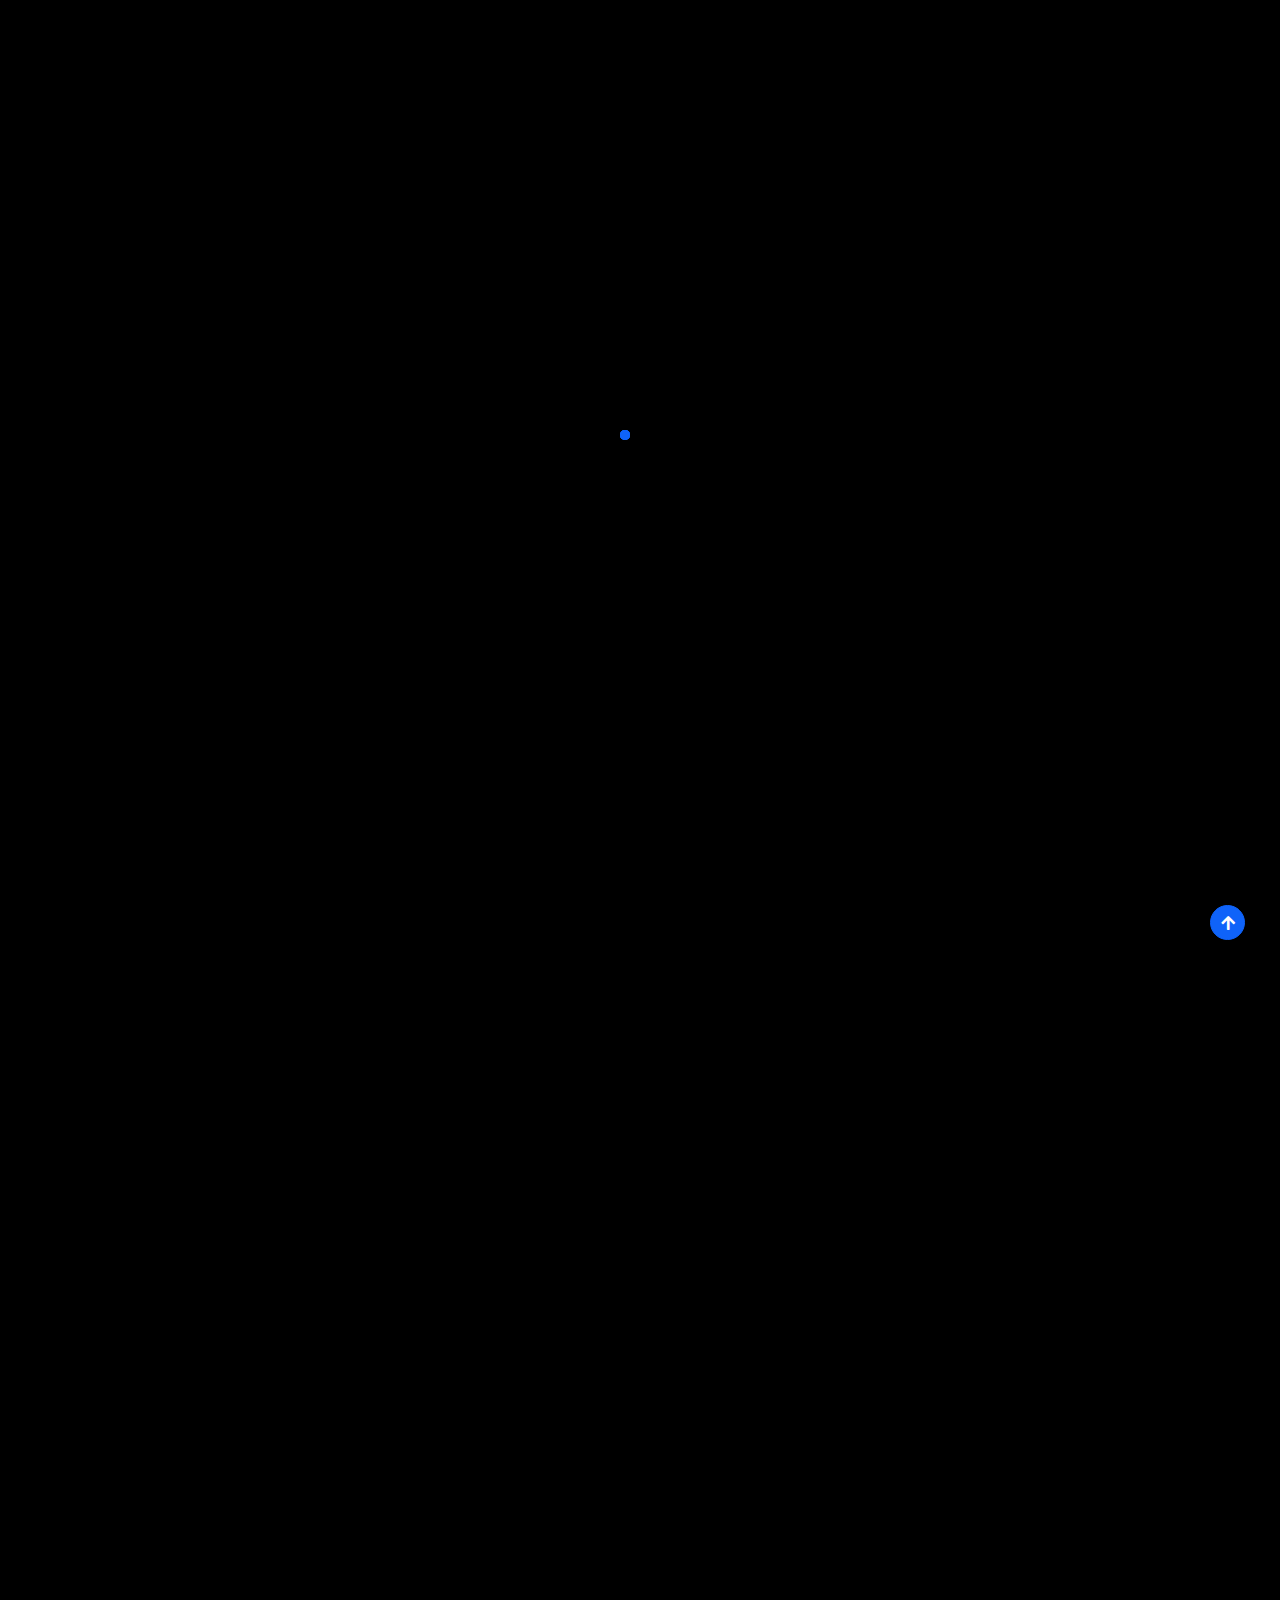
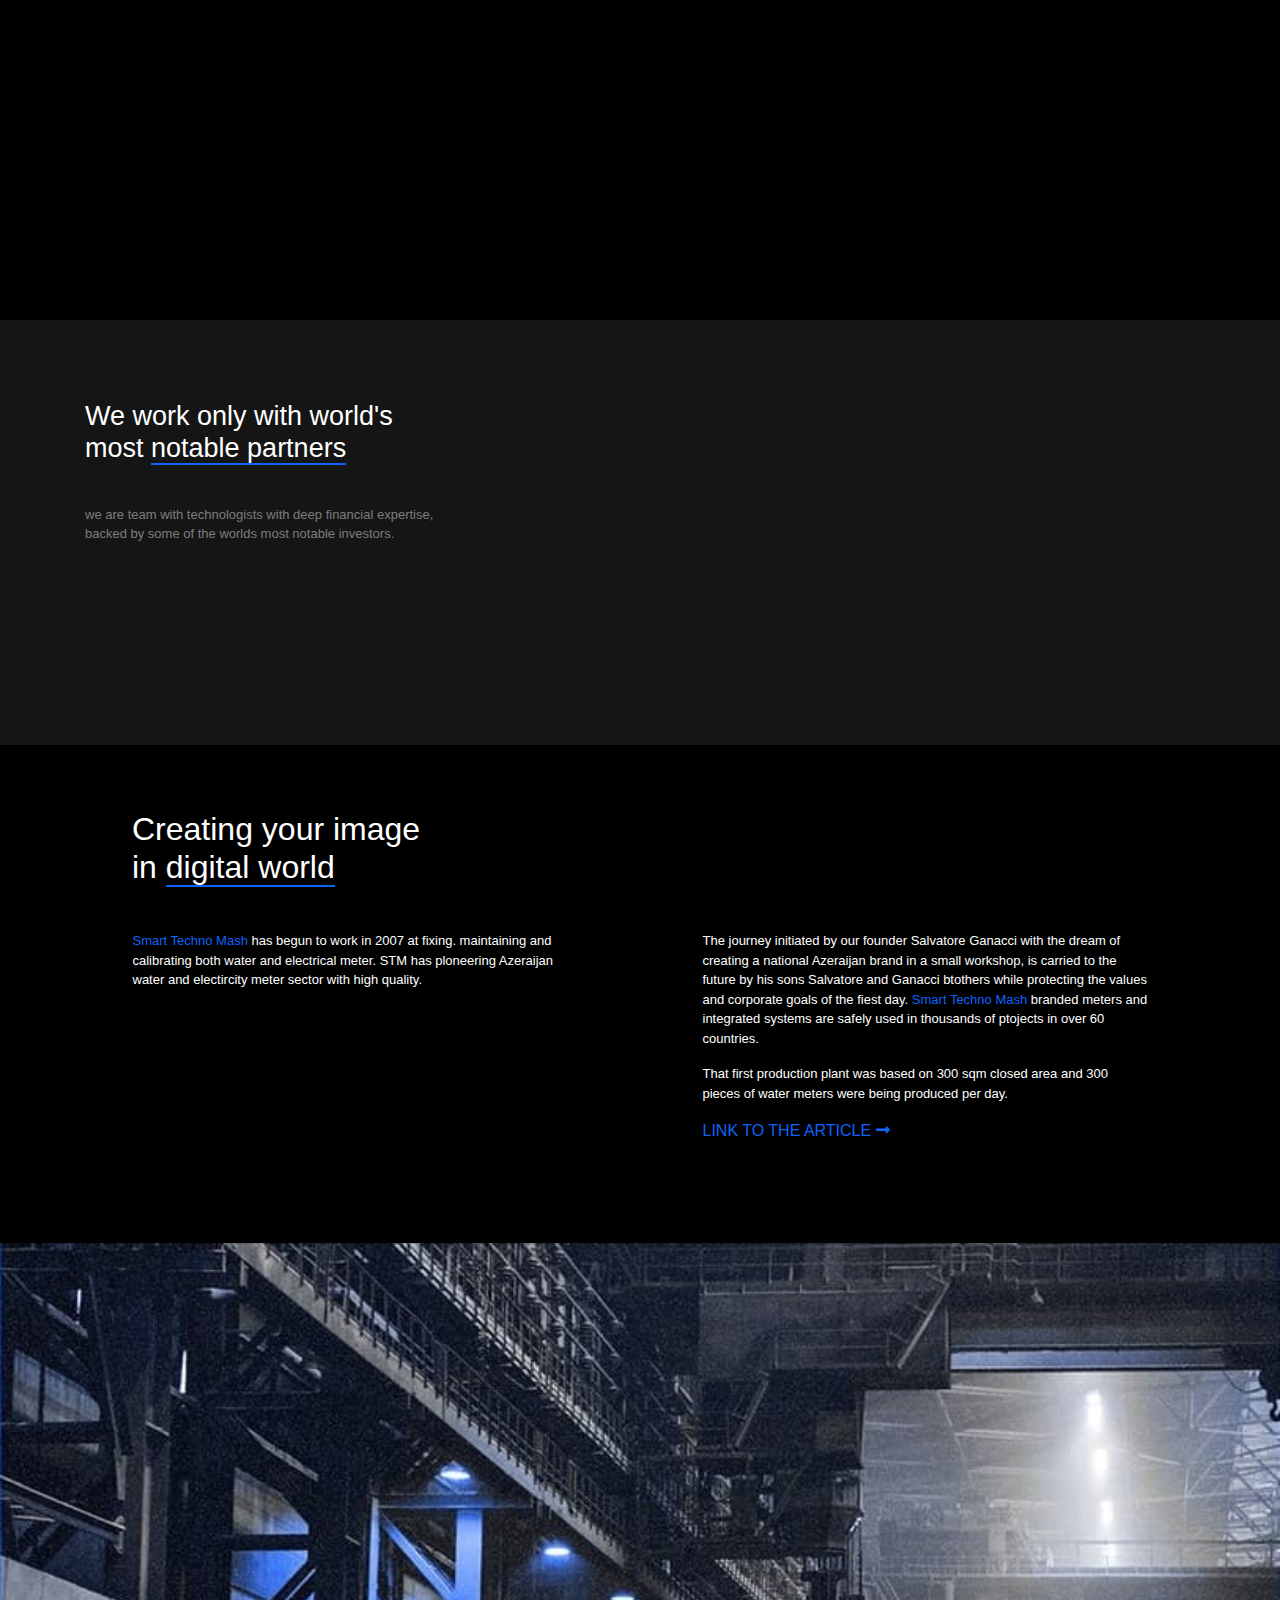
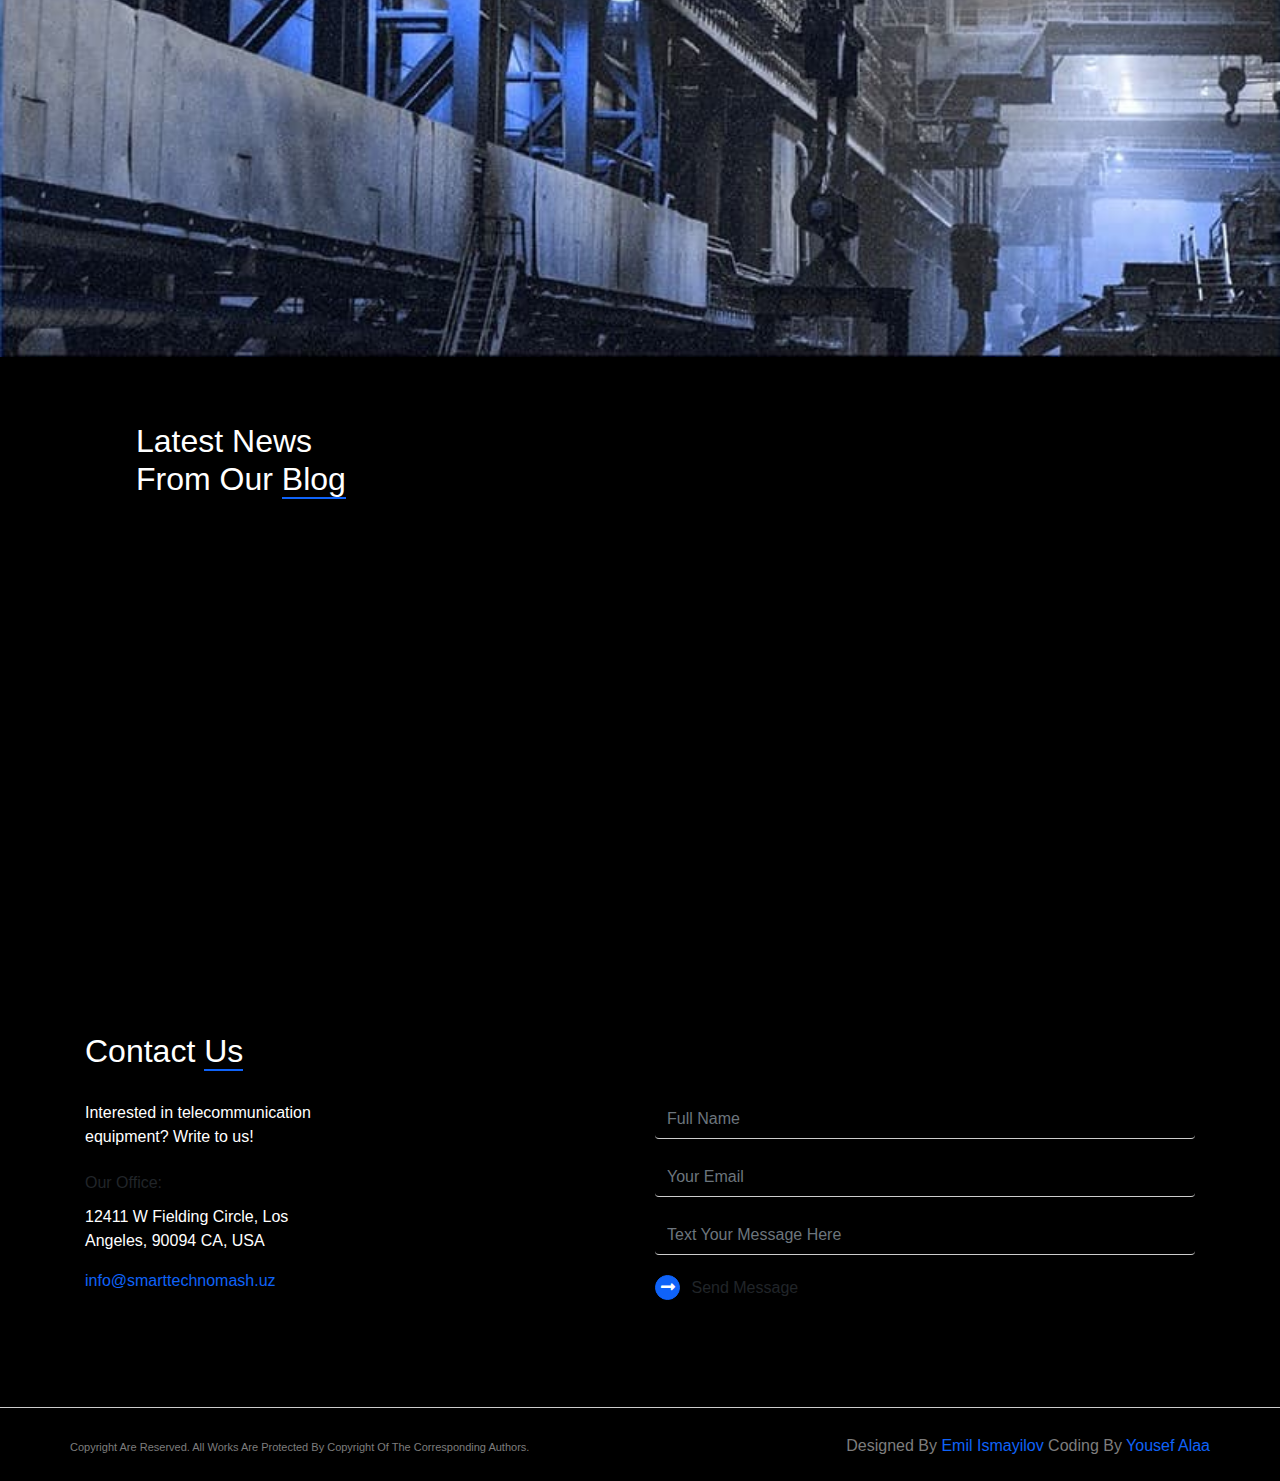
<file: index.html>
<!DOCTYPE html>
<html lang="en">
    <head>
        <meta charset="UTF-8">
        <meta http-equiv="X-UA-Compatible" content="IE=edge">
        <meta name="viewport" content="width=device-width, initial-scale=1, shrink-to-fit=no">
        <meta name="author"             content="Yousef Alaa"/>
        <meta name="description"        content="STM Company Website"/>
        <meta name="application-name"   content="STM"/>
        <meta name="revised"            content="Saturday, Oct 9th, 2020, 11:00 pm"/>
        <!--Social Media Meta Tag (Start)-->
        <meta name="og:title"           content="STM" />
        <meta name="og:description"     content="STM Company Website"/>
        <meta name="og:url"             content="https://yousef-project3.netlify.app" />
        <meta name="og:image"           content="img/logo.png" />
        <!--Social Media Meta Tag (End)-->
        <title>STM - Home</title>

        <!-- Page Icon -->
        <link rel="icon"        href="img/logo.png"/>
        <link rel="shortcut" href="img/logo.png">
        <link rel="apple-touch-icon" href="img/logo.png">

        <!-- Style Sheets -->
        <link rel="stylesheet"  href="css/all.min.css"/>
        <link rel="stylesheet"  href="css/animate.css"/>
        <link rel="stylesheet"  href="css/bootstrap.min.css"/>
        <link rel="stylesheet"  href="css/main.css"/>
        <link rel="stylesheet"  href="css/index.css"/>

        <!-- HTML5 shim and Respond.js for IE8 support of HTML5 elements and media queries -->
		<!-- WARNING: Respond.js doesn't work if you view the page via file:// -->

		<!--[if lt IE 9]>
		<script src="https://oss.maxcdn.com/html5shiv/3.7.3/html5shiv.min.js"></script>
		<script src="https://oss.maxcdn.com/respond/1.4.2/respond.min.js"></script>
		<![endif]-->
    </head>
    <body>
        <!--[if lte IE 9]>
            <p class="browserupgrade">You are using an <strong>outdated</strong> browser. Please <a href="https://www.microsoft.com/en-us/edge">upgrade your browser</a> to improve your experience and security.</p>
        <![endif]-->

        <!-- Preloader -->
        <div class="preloader">
            <div class="sk-chase">
                <div class="sk-chase-dot"></div>
                <div class="sk-chase-dot"></div>
                <div class="sk-chase-dot"></div>
                <div class="sk-chase-dot"></div>
                <div class="sk-chase-dot"></div>
                <div class="sk-chase-dot"></div>
            </div>
        </div>

        <!-- Start Navigation -->
        <nav id="nav" class="navbar navbar-expand-md headroom"></nav>

        <!-- Start Header -->
        <header class="container">
            <div class="row">
                <div class="wow animate__backInLeft col-md-7 col-10 offset-1 offset-sm-0" data-wow-duration='1s' data-wow-delay='3s' data-wow-offset="300">
                    <h1 class="fit-heading">
                        Ready To Use Solutions For <span class="blue-sp">Data Collection</span>
                        In Meter Industry
                    </h1>
                    <p>
                        Smart Techno Mash Is Azerbaijan Engineering Company<br>
                        Which Is Manufacturor Of Water, Electric And gas Equipments.
                    </p>

                    <a class="btn" href="#">Our Products</a>
                    <a href="#"><i class="fas fa-download"></i> PDF Presentation</a>
                </div>
                <div class="wow animate__backInRight col-md-5 col-10 offset-1 offset-sm-0" data-wow-duration='1s' data-wow-delay='3s' data-wow-offset="300">
                    <img src="img/home-img1.png" class="img-fluid" alt="Home Image"/>
                </div>
            </div>
        </header>

        <!-- Start Business Development -->
        <div class="business container">
            <h2 class="fit-heading-2">
                Proceed Your <span class="h-span">Business</span><br>
                Development With us
            </h2>
            <div class="row">
                <div class="wow animate__fadeInLeft col-md-4 col-sm-6 col-8 offset-2 offset-sm-0" data-wow-duration='1s' data-wow-delay='0s' data-wow-offset="300">
                    <img src="img/icon-1.jpg" alt="icon">
                    <h3>Flexible Payment</h3>
                    <p>Flexible payment options increase your<br>customers purchasing power.</p>
                </div>
                <div class="wow animate__fadeInLeft col-md-4 col-sm-6 col-8 offset-2 offset-sm-0" data-wow-duration='1s' data-wow-delay='0s' data-wow-offset="300">
                    <img src="img/icon-2.jpg" alt="icon">
                    <h3>Smart Technology</h3>
                    <p>
                        Construction business owners are<br>
                        facing an unprecedented time in the<br>
                        construction industry.
                    </p>
                </div>
                <div class="wow animate__fadeInLeft col-md-4 col-sm-6 col-8 offset-2 offset-sm-0" data-wow-duration='1s' data-wow-delay='0s' data-wow-offset="300">
                    <img src="img/icon-3.jpg" alt="icon">
                    <h3>Experienced Staff</h3>
                    <p>
                        Flexible payment options, indivdual<br>
                        approuch tExperienced professionalas<br>
                        know what to do.
                    </p>
                </div>
                <div class="wow animate__fadeInRight col-md-4 col-sm-6 col-8 offset-2 offset-sm-0" data-wow-duration='1s' data-wow-delay='0s' data-wow-offset="300">
                    <img src="img/icon-4.jpg" alt="icon">
                    <h3>Always Innovative</h3>
                    <p>
                        Use your creativity to think to better<br>
                        ways to do company processes. What<br>
                        things can you streamline,
                    </p>
                </div>
                <div class="wow animate__fadeInRight col-md-4 col-sm-6 col-8 offset-2 offset-sm-0" data-wow-duration='1s' data-wow-delay='0s' data-wow-offset="300">
                    <img src="img/icon-5.jpg" alt="icon">
                    <h3>Well-Known Products</h3>
                    <p>
                        In the global competitive market, most<br>
                        companies keep inventing new products<br>
                        that enable them to remain relevant.
                    </p>
                </div>
            </div>
        </div>

        <!-- Production Area -->
        <div class="production container">
            <section class="wow animate__jello" data-wow-duration='1s' data-wow-delay='0s' data-wow-offset="300">
                <h2>Production <span class="h-span">Area</span></h2>
                <p>
                    the company activities can be divided into 3 main product<br>
                    areas: gas, water and electric meters
                </p>
                <p>- Water Meters</p>
                <p>- Gas Meters</p>
                <p>- Electric Meters</p>
                <a href="#" class="blue-sp">View All Products <i class="fas fa-long-arrow-alt-right"></i></a>
            </section>

            <div class="row justify-content-around">
                <div class="product wow animate__flipInY col-md-3 col-10" data-wow-duration='1s' data-wow-delay='0s' data-wow-offset="300">
                    <h5>Gas Meters</h5>
                    <a href="#"><i class="fas fa-angle-right"></i></a>
                </div>
                <div class="product wow animate__flipInY col-md-3 col-10" data-wow-duration='1s' data-wow-delay='0s' data-wow-offset="300">
                    <h5>Electric Meters</h5>
                    <a href="#"><i class="fas fa-angle-right"></i></a>
                </div>
                <div class="product wow animate__flipInY col-md-3 col-10" data-wow-duration='1s' data-wow-delay='0s' data-wow-offset="300">
                    <h5>Water Meters</h5>
                    <a href="#"><i class="fas fa-angle-right"></i></a>
                </div>
            </div>
        </div>

        <!-- Start We Work -->
        <div class="we-work">
            <div class="container">
                <h2 class="fit-heading-2">We work only with world's<br>most <span class="h-span">notable partners</span></h2>
                <p>
                    we are team with technologists with deep financial expertise,<br>
                    backed by some of the worlds most notable investors.
                </p>
                <div class="row justify-content-sm-around justify-content-center text-center">
                    <div class="wow animate__bounceInUp col-md-2 col-sm-4 col-8" data-wow-duration='1s' data-wow-delay='0s' data-wow-offset="200">
                        <h4>HONEYWELL</h4>
                        <span>(USA)</span>
                    </div>
                    <div class="wow animate__bounceInDown col-md-2 col-sm-4 col-8" data-wow-duration='1s' data-wow-delay='0s' data-wow-offset="200">
                        <h4>KAS</h4>
                        <span>(ITALY)</span>
                    </div>
                    <div class="wow animate__bounceInUp col-md-2 col-sm-4 col-8" data-wow-duration='1s' data-wow-delay='0s' data-wow-offset="200">
                        <h4>LUMEC</h4>
                        <span>(GERMANY)</span>
                    </div>
                    <div class="wow animate__bounceInDown col-md-2 col-sm-4 col-8" data-wow-duration='1s' data-wow-delay='0s' data-wow-offset="200">
                        <h4>ELSIS</h4>
                        <span>(POLAND)</span>
                    </div>
                    <div class="wow animate__bounceInUp col-md-2 col-sm-4 col-8" data-wow-duration='1s' data-wow-delay='0s' data-wow-offset="200">
                        <h4>ELIS PALZEN</h4>
                        <span>(CZECH REPUBLIC)</span>
                    </div>
                </div>
            </div>
        </div>

        <!-- Start Digital World -->
        <div class="digital container">
            <h2>Creating your image<br>in <span class="h-span">digital world</span></h2>
            <div class="row justify-content-around">
                <div class="col-md-5 col-10">
                    <p>
                        <span class="blue-sp">Smart Techno Mash</span> has begun to work in 2007 at fixing. maintaining and calibrating both water and electrical meter. STM has ploneering Azeraijan water and electircity meter sector with high quality.
                    </p>
                </div>
                <div class="col-md-5 col-10">
                    <p>
                        The journey initiated by our founder Salvatore Ganacci with the dream of creating a national Azeraijan brand in a small workshop, is carried to the future by his sons Salvatore and Ganacci btothers while protecting the values and corporate goals of the fiest day. <span class="blue-sp">Smart Techno Mash</span> branded meters and integrated systems are safely used in thousands of ptojects in over 60 countries.
                    </p>
                    <p>
                        That first production plant was based on 300 sqm closed area and 300 pieces of water meters were being produced per day.
                    </p>
                    <a href="#" class="blue-sp">LINK TO THE ARTICLE <i class="fas fa-long-arrow-alt-right"></i></a>
                </div>
            </div>
        </div>

        <!-- Start Big Img -->
        <div class="big-img">
            <img src="img/Home(2).jpg" alt="Fluid Img">
        </div>

        <!-- Start Latest News -->
        <div class="latest-news container">
            <h2>Latest News<br>From Our <span class="h-span">Blog</span></h2>
            <div class="row justify-content-md-around justify-content-center">
                <section class="wow animate__flipInY col-md-3 col-10" data-wow-duration='1s' data-wow-delay='0s' data-wow-offset="300">
                    <span>04 March, 2020</span>
                    <p class="p">Installation of community water meters may be mandatory</p>
                    <p class="p">In September 2014, the Ministry of National Economy presented the draft law "On Amendments and Addanda to Some Legislative Acts of the Republic of Azerbaijan...</p>
                    <a href="#" class="blue-sp">Read All <i class="fas fa-angle-right"></i></a>
                </section>
                <section class="wow animate__flipInY col-md-3 col-10" data-wow-duration='1s' data-wow-delay='0s' data-wow-offset="300">
                    <span>17 January, 2020</span>
                    <p class="p">Installing heat meters is the first step towards energy efficiency at home</p>
                    <p class="p">The obligation of homeowners to have common-use heat meters is enshrinede in the Law of the Republic of Azerbaijan...</p>
                    <a href="#" class="a blue-sp">Read All <i class="fas fa-angle-right"></i></a>
                </section>
                <section class="wow animate__flipInY col-md-3 col-10" data-wow-duration='1s' data-wow-delay='0s' data-wow-offset="300">
                    <span>30 December, 2019</span>
                    <p>What is important to know about the installation of common metering devices?</p>
                    <p>In the Republic of Azerbaijan, the Law "On Natural Monopolies and Regulated Markets" is in force, which stipulates that all consumers...</p>
                    <a href="#" class="a blue-sp">Read All <i class="fas fa-angle-right"></i></a>
                </section>
            </div>
        </div>

        <!-- Start Footer -->
        <footer></footer>

        <!-- To Top Btn -->
        <a href="#nav" id="to-top" class="btn to-top"><i class="fas fa-arrow-up fa-1x"></i></a>


        <script src="js/wow.min.js"></script>
        <script src="js/main.js"></script>
        <script src="js/jquery-3.5.1.min.js"></script>
        <script src="js/popper.min.js"></script>
        <script src="js/bootstrap.min.js"></script>
        <script src="js/jquery.fittext.js"></script>
        <script src="js/jquery.smooth-scroll.min.js"></script>
        <script src="js/jquery.nicescroll.min.js"></script>
        <script src="js/plugins.js"></script>
    </body>
</html>
</file>
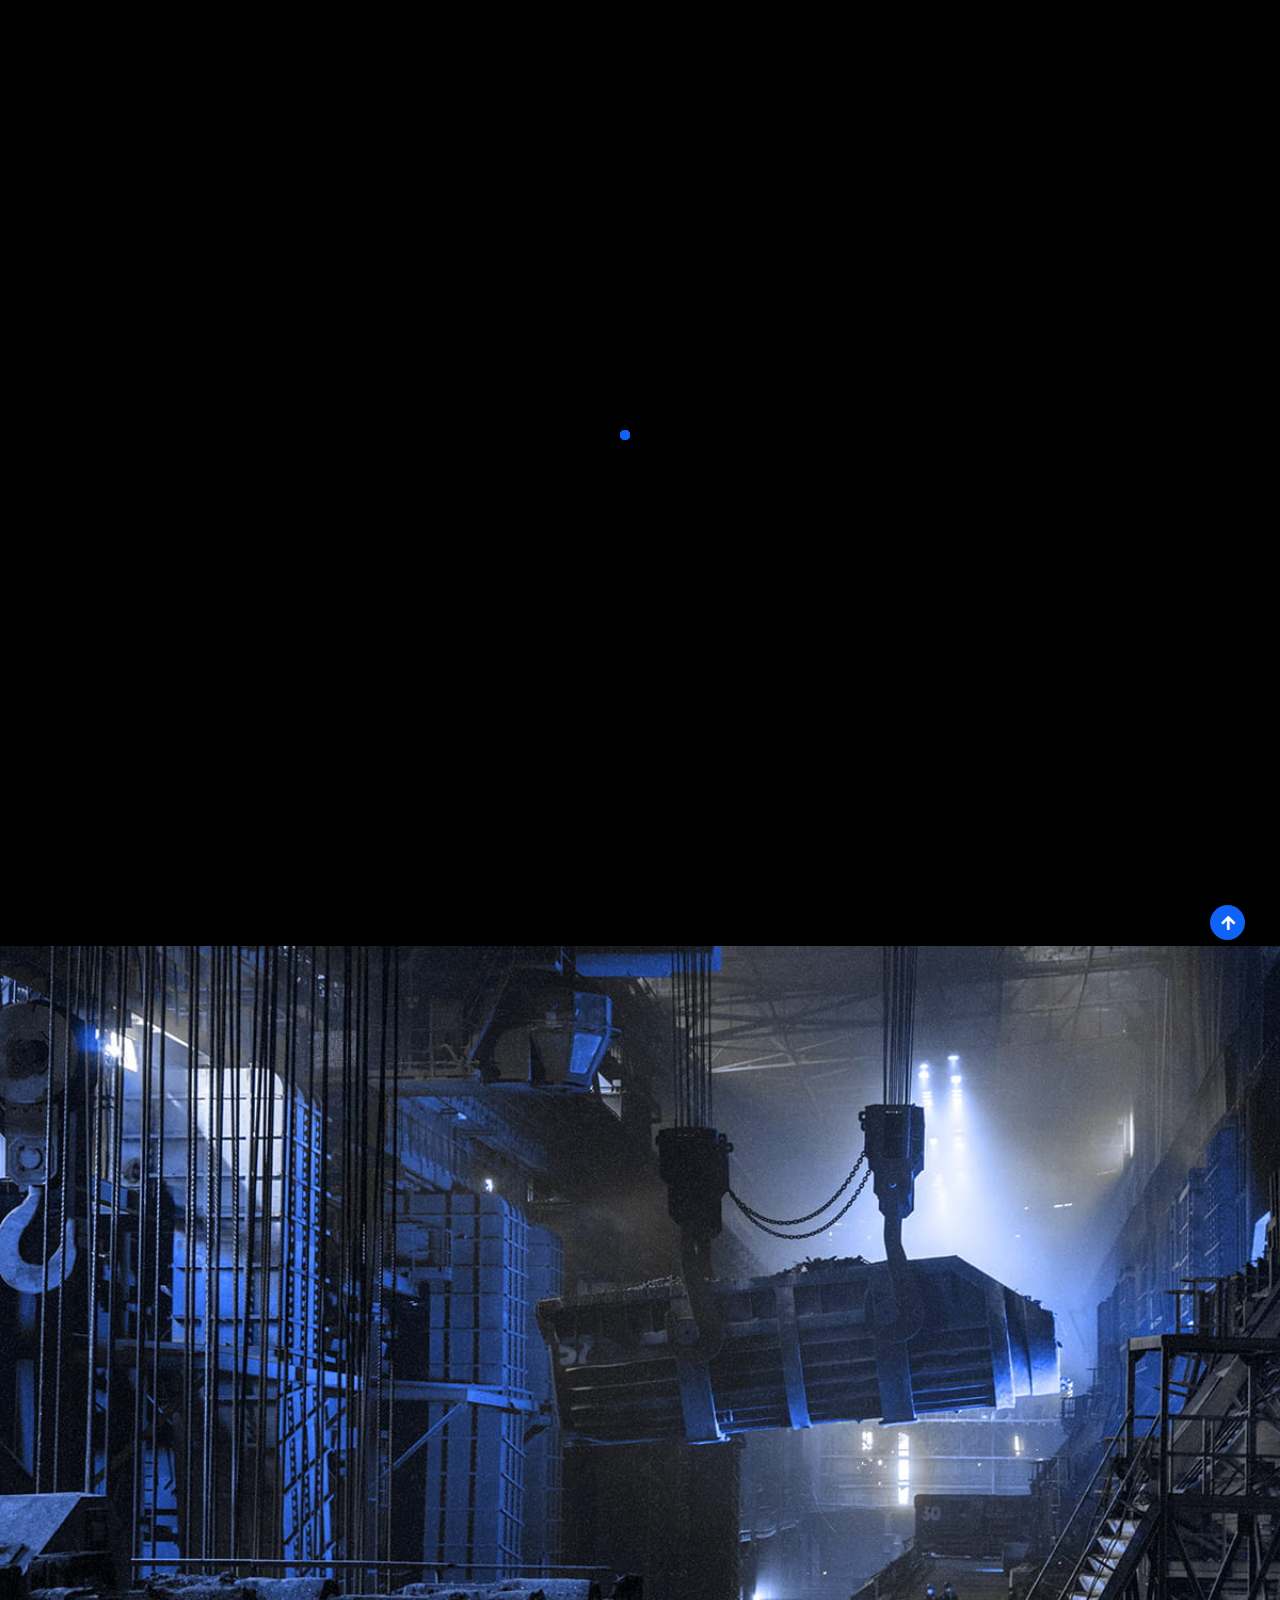
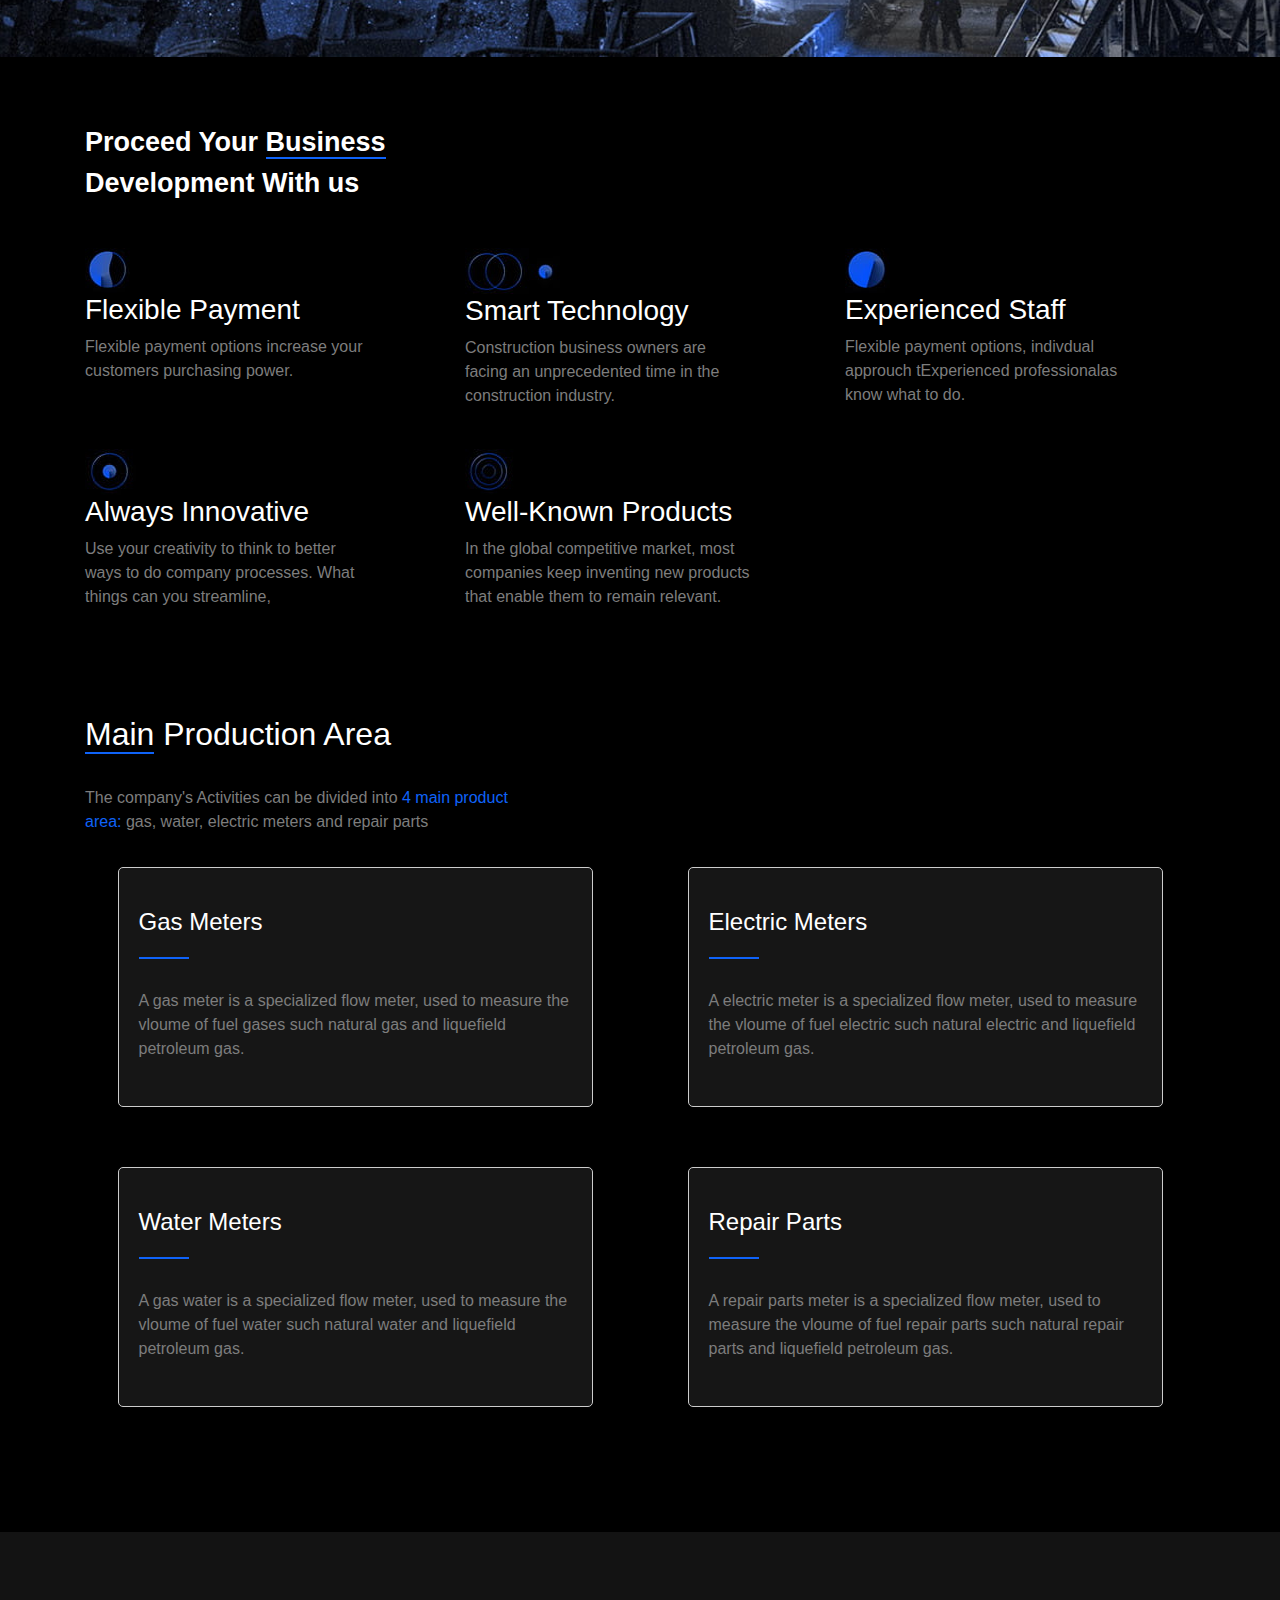
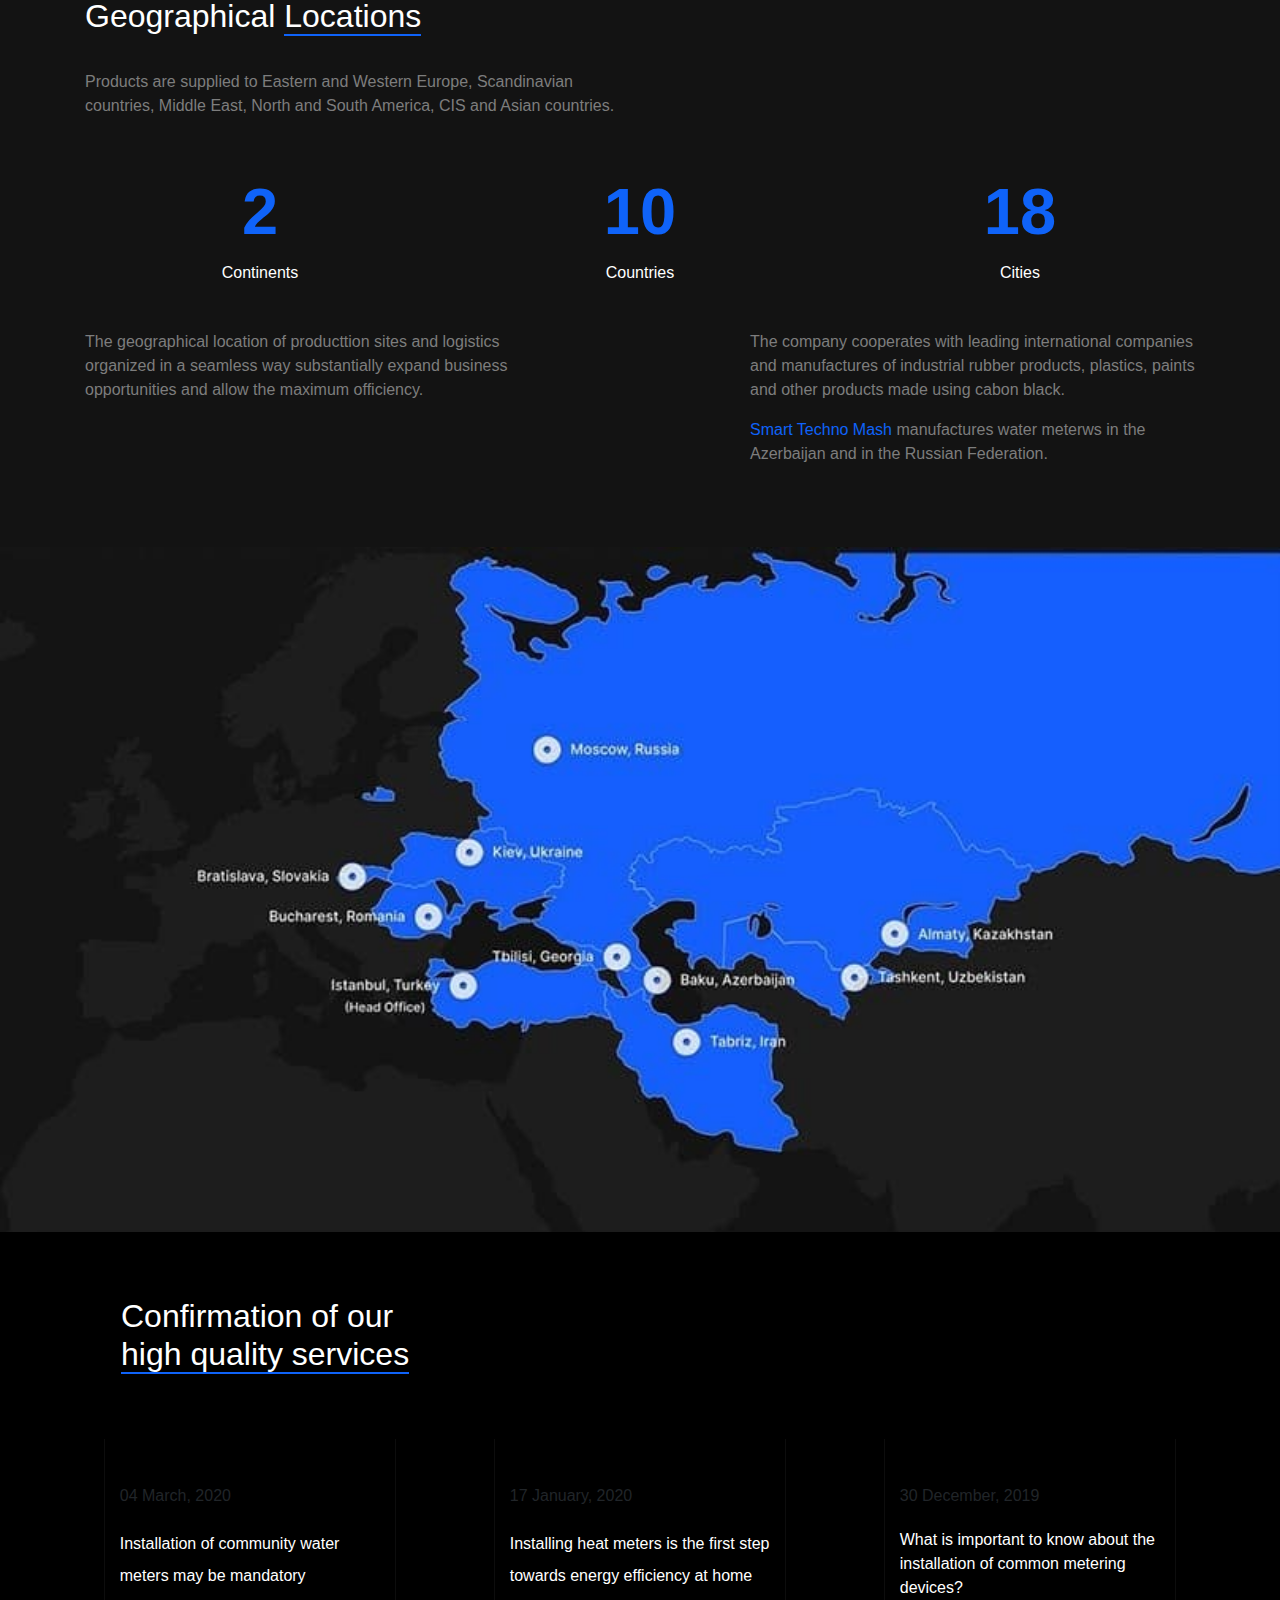
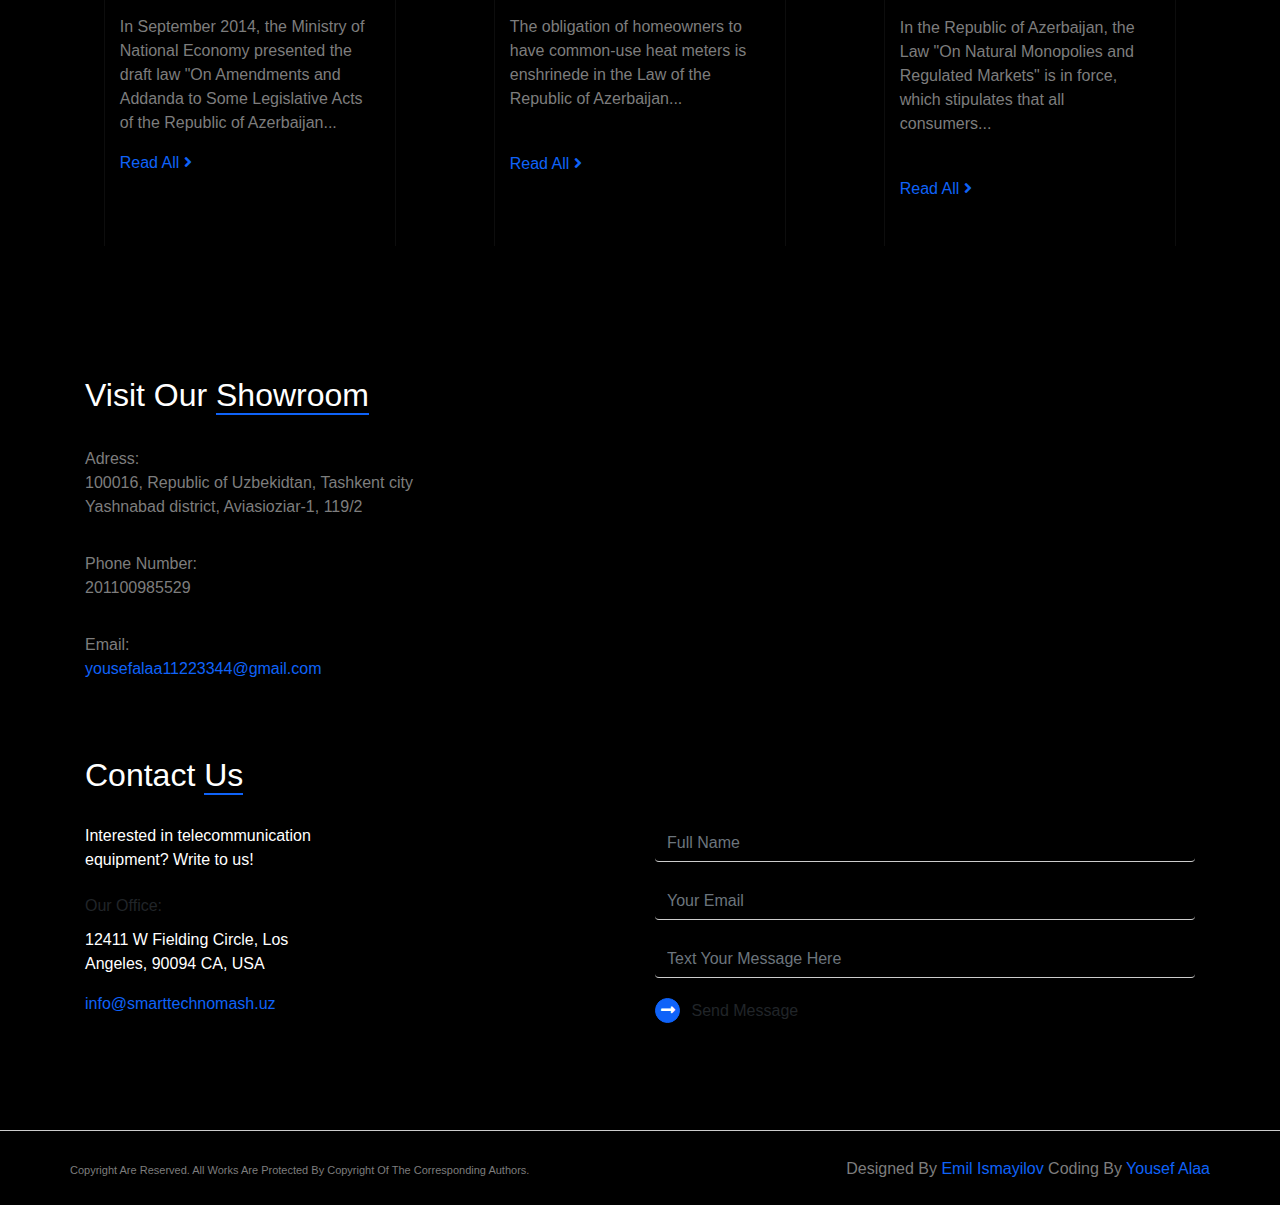
<file: about.html>
<!DOCTYPE html>
<html lang="en">
    <head>
        <meta charset="UTF-8">
        <meta http-equiv="X-UA-Compatible" content="IE=edge">
        <meta name="viewport" content="width=device-width, initial-scale=1, shrink-to-fit=no">
        <meta name="author"             content="Yousef Alaa"/>
        <meta name="description"        content="STM Company Website"/>
        <meta name="application-name"   content="STM"/>
        <meta name="revised"            content="Saturday, Oct 9th, 2020, 11:00 pm"/>
        <!--Social Media Meta Tag (Start)-->
        <meta name="og:title"           content="STM" />
        <meta name="og:description"     content="STM Company Website"/>
        <meta name="og:url"             content="https://yousef-project3.netlify.app" />
        <meta name="og:image"           content="img/logo.png" />
        <!--Social Media Meta Tag (End)-->
        <title>STM - About</title>
        
        <!-- Page Icon -->
        <link rel="icon"        href="img/logo.png"/>
        <link rel="shortcut" href="img/logo.png">
        <link rel="apple-touch-icon" href="img/logo.png">
        
        <!-- Style Sheets -->
        <link rel="stylesheet"  href="css/all.min.css"/>
        <link rel="stylesheet"  href="css/bootstrap.min.css"/>
        <link rel="stylesheet"  href="css/main.css"/>
        <link rel="stylesheet"  href="css/about.css"/>
        
        <!-- HTML5 shim and Respond.js for IE8 support of HTML5 elements and media queries -->
		<!-- WARNING: Respond.js doesn't work if you view the page via file:// -->

		<!--[if lt IE 9]>
		<script src="https://oss.maxcdn.com/html5shiv/3.7.3/html5shiv.min.js"></script>
		<script src="https://oss.maxcdn.com/respond/1.4.2/respond.min.js"></script>
		<![endif]-->
    </head>
    <body>
        <!--[if lte IE 9]>
            <p class="browserupgrade">You are using an <strong>outdated</strong> browser. Please <a href="https://www.microsoft.com/en-us/edge">upgrade your browser</a> to improve your experience and security.</p>
        <![endif]-->
        
        <!-- Preloader -->
        <div class="preloader">
            <div class="sk-chase">
                <div class="sk-chase-dot"></div>
                <div class="sk-chase-dot"></div>
                <div class="sk-chase-dot"></div>
                <div class="sk-chase-dot"></div>
                <div class="sk-chase-dot"></div>
                <div class="sk-chase-dot"></div>
            </div>
        </div>
        
        <!-- Start Navigation -->
        <nav id="nav" class="navbar navbar-expand-md"></nav>
        
        <!-- Start Header -->
        <section class="container techno-mash">
            <p><a href="index.html">Home</a> / <span>About us</span></p>
            <h1 class="fit-heading">About<br><span class="blue-sp">Smart Techno Mash</span></h1>
            <h2>General <span class="h-span">Information</span></h2>
            <div class="row">
                <div class="col-md-6 col-10 offset-1 offset-md-0">
                    <p><span class="blue-sp">Smart Techno Mash</span> has begun to work in 2007 at fixing, maintaining and calibrating both water and electrical meter. STM has pioneering Azerbaijan water and electricity meter sector with high quality.</p>
                    <p>As being Smart Techno Mash, we aim to make our brand sustainable pioneering and unique trademark with manufacturing %100 domestic water meter, heat meter and energy meter to our customers without sacrificung quality with also many years of experience.</p>
                </div>
                <div class="col-md-6 col-10 offset-1 offset-md-0">
                    <p>The journey initiated by our founder Salvatore ganacci with the dream of creating a national Azerbaijan brand in a small workshop, is carried to the future by his sons Salvatore and Ganacci brothers while protecting the values and corporate goals of the first day. <span class="blue-sp">Smart Techno Mash</span> branded meters and integrated systems are safely used in thousands of projects in over 60 countries.</p>
                    
                    <p>That first production plant was based on 300 sqm closed area and 300 pieces of water meters were being produced per day.</p>
                    
                    <p>Our company is presently producing with high technology in two different plants located at Baku Industrial Zone, <span class="blue-sp">STM</span> on 21.000 m2 closed area. The third and the latest factory having 50.000 m2 area has also been established within second quarter of 2014 and it is currently active. we have a staff of 800 people in total conisting of 40 engineers, technicaians and workers who are specialized on their own professions, Baylan has the capacity to produce 15.00 pcs of water meters per day, and presently exporting.</p>
                </div>
            </div>
        </section>
        
        <!-- Big Image -->
        <img src="img/img-3.jpg" alt="Big Img"/>
        
        <!-- Start Business Development -->
        <div class="business container">
            <h2 class="fit-heading-2">
                Proceed Your <span class="h-span">Business</span><br>
                Development With us
            </h2>
            <div class="row">
                <div class="col-md-4 col-sm-6 col-8 offset-2 offset-sm-0">
                    <img src="img/icon-1.jpg" alt="icon">
                    <h3>Flexible Payment</h3>
                    <p>Flexible payment options increase your<br>customers purchasing power.</p>
                </div>
                <div class="col-md-4 col-sm-6 col-8 offset-2 offset-sm-0">
                    <img src="img/icon-2.jpg" alt="icon">
                    <h3>Smart Technology</h3>
                    <p>
                        Construction business owners are<br>
                        facing an unprecedented time in the<br>
                        construction industry.
                    </p>
                </div>
                <div class="col-md-4 col-sm-6 col-8 offset-2 offset-sm-0">
                    <img src="img/icon-3.jpg" alt="icon">
                    <h3>Experienced Staff</h3>
                    <p>
                        Flexible payment options, indivdual<br>
                        approuch tExperienced professionalas<br>
                        know what to do.
                    </p>
                </div>
                <div class="col-md-4 col-sm-6 col-8 offset-2 offset-sm-0">
                    <img src="img/icon-4.jpg" alt="icon">
                    <h3>Always Innovative</h3>
                    <p>
                        Use your creativity to think to better<br>
                        ways to do company processes. What<br>
                        things can you streamline,
                    </p>
                </div>
                <div class="col-md-4 col-sm-6 col-8 offset-2 offset-sm-0">
                    <img src="img/icon-5.jpg" alt="icon">
                    <h3>Well-Known Products</h3>
                    <p>
                        In the global competitive market, most<br>
                        companies keep inventing new products<br>
                        that enable them to remain relevant.
                    </p>
                </div>
            </div>
        </div>
        
        <!-- Production Area -->
        <div class="prod-area container">
            <h2><span class="h-span">Main</span> Production Area</h2>
            <p>The company's Activities can be divided into <span class="blue-sp">4 main product<br>area:</span> gas, water, electric meters and repair parts</p>
            <div class="row justify-content-md-around">
                <div class="col-md-5 col-10 offset-1 offset-md-0">
                    <h4>Gas Meters</h4>
                    <span></span>
                    <p>A gas meter is a specialized flow meter, used to measure the vloume of fuel gases such natural gas and liquefield petroleum gas.</p>
                </div>
                <div class="col-md-5 col-10 offset-1 offset-md-0">
                    <h4>Electric Meters</h4>
                    <span></span>
                    <p>A electric meter is a specialized flow meter, used to measure the vloume of fuel electric such natural electric and liquefield petroleum gas.</p>
                </div>
                <div class="col-md-5 col-10 offset-1 offset-md-0">
                    <h4>Water Meters</h4>
                    <span></span>
                    <p>A gas water is a specialized flow meter, used to measure the vloume of fuel water such natural water and liquefield petroleum gas.</p>
                </div>
                <div class="col-md-5 col-10 offset-1 offset-md-0">
                    <h4>Repair Parts</h4>
                    <span></span>
                    <p>A repair parts meter is a specialized flow meter, used to measure the vloume of fuel repair parts such natural repair parts and liquefield petroleum gas.</p>
                </div>
            </div>
        </div>
        
        <!-- Geographical -->
        <div class="geographical">
            <div class="container">
                <h2>Geographical <span class="h-span">Locations</span></h2>
                <p>Products are supplied to Eastern and Western Europe, Scandinavian<br>countries, Middle East, North and South America, CIS and Asian countries.</p>

                <div class="row text-center">
                    <div class="col-4">
                        <span class="number">2</span>
                        <span class="text">Continents</span>
                    </div>
                    <div class="col-4">
                        <span class="number">10</span>
                        <span class="text">Countries</span>
                    </div>
                    <div class="col-4">
                        <span class="number">18</span>
                        <span class="text">Cities</span>
                    </div>
                </div>
                <div class="row justify-content-md-between justify-content-center">
                    <div class="col-md-5 col-10">
                        <p>The geographical location of producttion sites and logistics organized in a seamless way substantially expand business opportunities and allow the maximum officiency.</p>
                    </div>
                    <div class="col-md-5 col-10">
                        <p>The company cooperates with leading international companies and manufactures of industrial rubber products, plastics, paints and other products made using cabon black.</p>
                        <p><span class="blue-sp">Smart Techno Mash</span> manufactures water meterws in the Azerbaijan and in the Russian Federation.</p>
                    </div>
                </div>
            </div>
        </div>
        
        <!-- Big Image 2 -->
        <img src="img/About%20(2).jpg" alt="Big Img 2"/>
        
        <!-- Services -->
        <div class="services container">
            <h2>
                Confirmation of our<br>
                <span class="h-span">high quality services</span>
            </h2>
            <div class="row justify-content-md-around">
               
                <section class="col-md-3 col-10 offset-1 offset-md-0">
                    <span>04 March, 2020</span>
                    <p class="p">Installation of community water meters may be mandatory</p>
                    <p class="p">In September 2014, the Ministry of National Economy presented the draft law "On Amendments and Addanda to Some Legislative Acts of the Republic of Azerbaijan...</p>
                    <a href="#" class="blue-sp">Read All <i class="fas fa-angle-right"></i></a>
                </section>
                
                <section class="col-md-3 col-10 offset-1 offset-md-0">
                    <span>17 January, 2020</span>
                    <p class="p">Installing heat meters is the first step towards energy efficiency at home</p>
                    <p class="p">The obligation of homeowners to have common-use heat meters is enshrinede in the Law of the Republic of Azerbaijan...</p>
                    <a href="#" class="a blue-sp">Read All <i class="fas fa-angle-right"></i></a>
                </section>
                
                <section class="col-md-3 col-10 offset-1 offset-md-0">
                    <span>30 December, 2019</span>
                    <p>What is important to know about the installation of common metering devices?</p>
                    <p>In the Republic of Azerbaijan, the Law "On Natural Monopolies and Regulated Markets" is in force, which stipulates that all consumers...</p>
                    <a href="#" class="a blue-sp">Read All <i class="fas fa-angle-right"></i></a>
                </section>
                
            </div>
        </div>
        
        <!-- Showroom -->
        <div class="showroom container">
            <h2>Visit Our <span class="h-span">Showroom</span></h2>
            <p>
                <span>Adress:</span>
                100016, Republic of Uzbekidtan, Tashkent city<br>
                Yashnabad district, Aviasioziar-1, 119/2
            </p>
            <p>
                <span>Phone Number:</span>
                201100985529
            </p>
            <p>
                Email:<br>
                <span class='blue-sp'>yousefalaa11223344@gmail.com</span>
            </p>
        </div>
        
        <!-- Start Footer -->
        <footer></footer>
        
        <!-- To Top Btn -->
        <a href="#nav" id="to-top" class="btn to-top"><i class="fas fa-arrow-up fa-1x"></i></a>
        
        
        <script src="js/main.js"></script>
        <script src="js/jquery-3.5.1.min.js"></script>
        <script src="js/popper.min.js"></script>
        <script src="js/bootstrap.min.js"></script>
        <script src="js/jquery.fittext.js"></script>
        <script src="js/jquery.smooth-scroll.min.js"></script>
        <script src="js/jquery.nicescroll.min.js"></script>
        <script src="js/plugins.js"></script>
    </body>
</html>
</file>
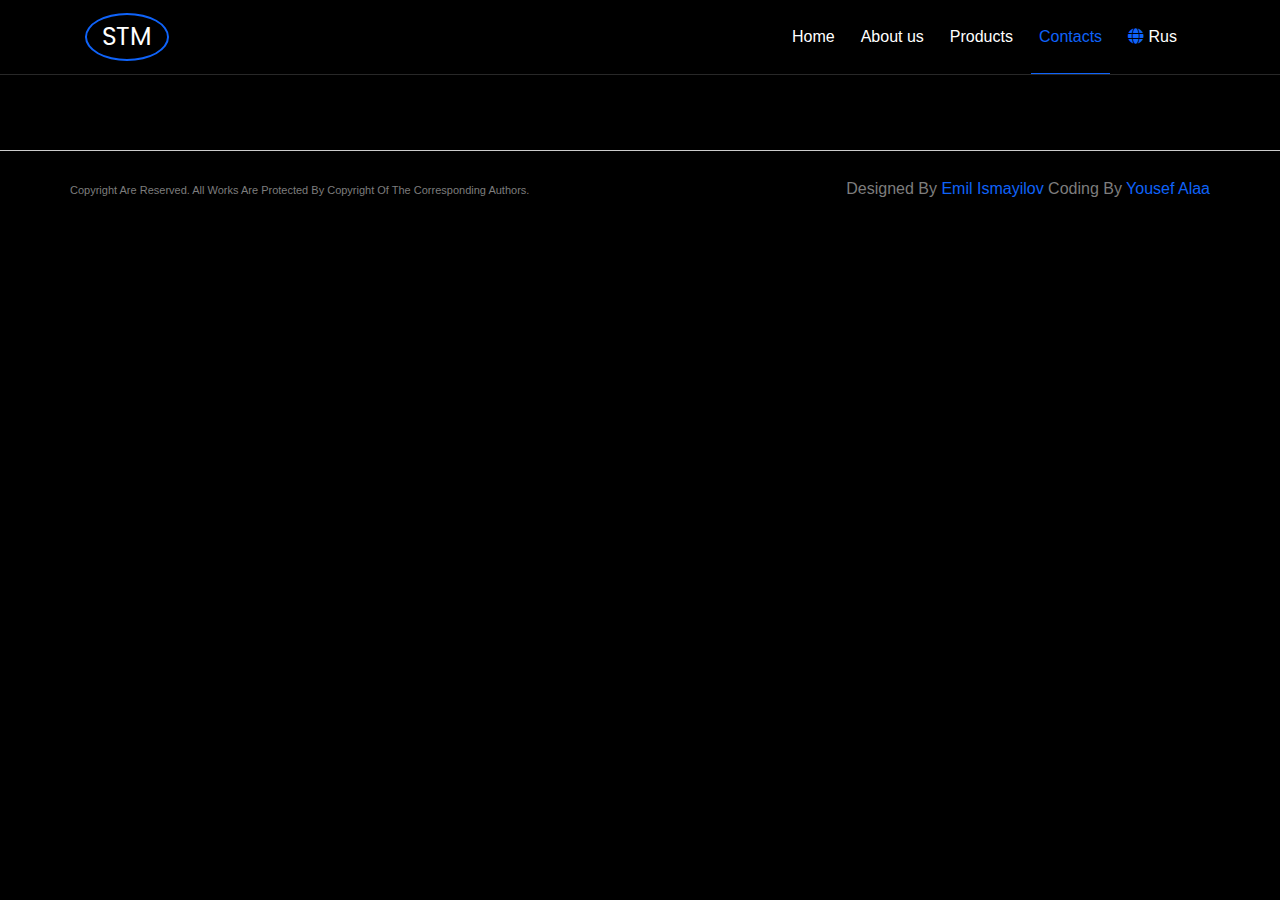
<file: contact.html>
<!DOCTYPE html>
<html lang="en">
    <head>
        <meta charset="UTF-8">
        <meta http-equiv="X-UA-Compatible" content="IE=edge">
        <meta name="viewport" content="width=device-width, initial-scale=1, shrink-to-fit=no">
        <meta name="author"             content="Yousef Alaa"/>
        <meta name="description"        content="STM Company Website"/>
        <meta name="application-name"   content="STM"/>
        <meta name="revised"            content="Saturday, Oct 9th, 2020, 11:00 pm"/>
        <!--Social Media Meta Tag (Start)-->
        <meta name="og:title"           content="STM" />
        <meta name="og:description"     content="STM Company Website"/>
        <meta name="og:url"             content="https://yousef-project3.netlify.app" />
        <meta name="og:image"           content="img/logo.png" />
        <!--Social Media Meta Tag (End)-->
        <title>STM - Contact</title>
        
        <!-- Page Icon -->
        <link rel="icon"        href="img/logo.png"/>
        <link rel="shortcut" href="img/logo.png">
        <link rel="apple-touch-icon" href="img/logo.png">
        
        <!-- Style Sheets -->
        <link rel="stylesheet"  href="css/all.min.css"/>
        <link rel="stylesheet"  href="css/bootstrap.min.css"/>
        <link rel="stylesheet"  href="css/main.css"/>
        <link rel="stylesheet"  href="css/contact.css"/>
        
        <!-- HTML5 shim and Respond.js for IE8 support of HTML5 elements and media queries -->
		<!-- WARNING: Respond.js doesn't work if you view the page via file:// -->

		<!--[if lt IE 9]>
		<script src="https://oss.maxcdn.com/html5shiv/3.7.3/html5shiv.min.js"></script>
		<script src="https://oss.maxcdn.com/respond/1.4.2/respond.min.js"></script>
		<![endif]-->
    </head>
    <body>
        <!--[if lte IE 9]>
            <p class="browserupgrade">You are using an <strong>outdated</strong> browser. Please <a href="https://www.microsoft.com/en-us/edge">upgrade your browser</a> to improve your experience and security.</p>
        <![endif]-->
        
        <!-- Preloader --
        <div class="preloader">
            <div class="sk-chase">
                <div class="sk-chase-dot"></div>
                <div class="sk-chase-dot"></div>
                <div class="sk-chase-dot"></div>
                <div class="sk-chase-dot"></div>
                <div class="sk-chase-dot"></div>
                <div class="sk-chase-dot"></div>
            </div>
        </div>-->
        
        <!-- Start Navigation -->
        <nav id="nav" class="navbar navbar-expand-md"></nav>
        
        <!-- Start Footer -->
        <footer></footer>
        
        <!-- To Top Btn -->
        <a href="#nav" id="to-top" class="btn to-top"><i class="fas fa-arrow-up fa-1x"></i></a>
        
        
        <script src="js/main.js"></script>
        <script src="js/jquery-3.5.1.min.js"></script>
        <script src="js/popper.min.js"></script>
        <script src="js/bootstrap.min.js"></script>
        <script src="js/jquery.fittext.js"></script>
        <script src="js/jquery.smooth-scroll.min.js"></script>
        <script src="js/jquery.nicescroll.min.js"></script>
        <script src="js/plugins.js"></script>
    </body>
</html>
</file>
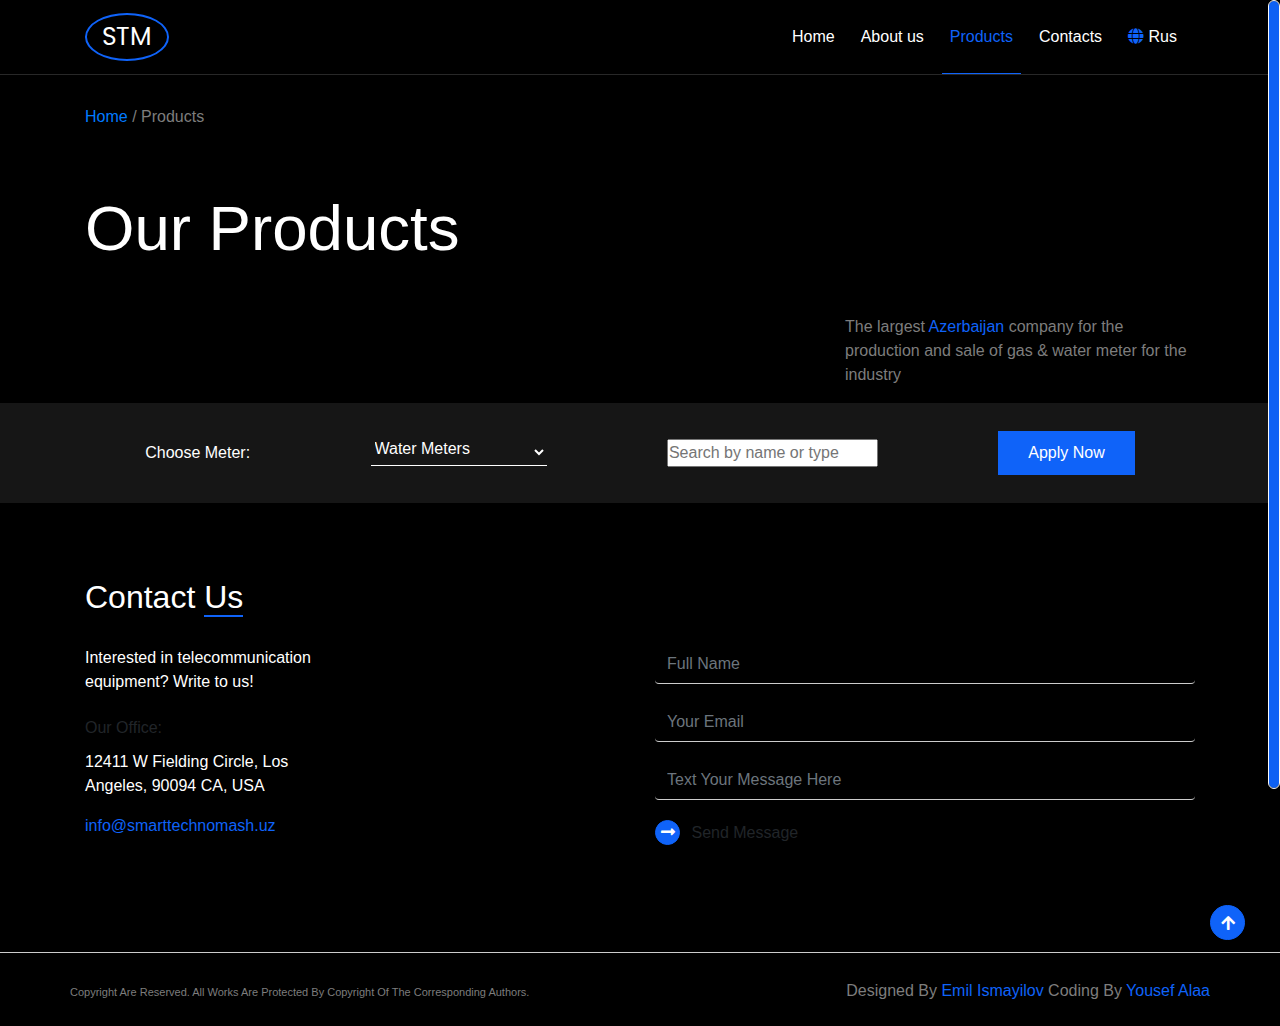
<file: products.html>
<!DOCTYPE html>
<html lang="en">
    <head>
        <meta charset="UTF-8">
        <meta http-equiv="X-UA-Compatible" content="IE=edge">
        <meta name="viewport" content="width=device-width, initial-scale=1, shrink-to-fit=no">
        <meta name="author"             content="Yousef Alaa"/>
        <meta name="description"        content="STM Company Website"/>
        <meta name="application-name"   content="STM"/>
        <meta name="revised"            content="Saturday, Oct 9th, 2020, 11:00 pm"/>
        <!--Social Media Meta Tag (Start)-->
        <meta name="og:title"           content="STM" />
        <meta name="og:description"     content="STM Company Website"/>
        <meta name="og:url"             content="https://yousef-project3.netlify.app" />
        <meta name="og:image"           content="img/logo.png" />
        <!--Social Media Meta Tag (End)-->
        <title>STM - Products</title>
        
        <!-- Page Icon -->
        <link rel="icon"        href="img/logo.png"/>
        <link rel="shortcut" href="img/logo.png">
        <link rel="apple-touch-icon" href="img/logo.png">
        
        <!-- Style Sheets -->
        <link rel="stylesheet"  href="css/all.min.css"/>
        <link rel="stylesheet"  href="css/bootstrap.min.css"/>
        <link rel="stylesheet"  href="css/main.css"/>
        <link rel="stylesheet"  href="css/product.css"/>
        
        <!-- HTML5 shim and Respond.js for IE8 support of HTML5 elements and media queries -->
		<!-- WARNING: Respond.js doesn't work if you view the page via file:// -->

		<!--[if lt IE 9]>
		<script src="https://oss.maxcdn.com/html5shiv/3.7.3/html5shiv.min.js"></script>
		<script src="https://oss.maxcdn.com/respond/1.4.2/respond.min.js"></script>
		<![endif]-->
    </head>
    <body>
        <!--[if lte IE 9]>
            <p class="browserupgrade">You are using an <strong>outdated</strong> browser. Please <a href="https://www.microsoft.com/en-us/edge">upgrade your browser</a> to improve your experience and security.</p>
        <![endif]-->
        
        <!-- Preloader --
        <div class="preloader">
            <div class="sk-chase">
                <div class="sk-chase-dot"></div>
                <div class="sk-chase-dot"></div>
                <div class="sk-chase-dot"></div>
                <div class="sk-chase-dot"></div>
                <div class="sk-chase-dot"></div>
                <div class="sk-chase-dot"></div>
            </div>
        </div>-->
        
        <!-- Start Navigation -->
        <nav id="nav" class="navbar navbar-expand-md"></nav>
        
        <!-- Our Products -->
        <div class="our-products container">
            <p><a href="index.html">Home</a> / <span>Products</span></p>
            <div class="row justify-content-md-between justify-content-center">
                <div class="col-md-5 col-10">
                    <h1 class="fit-heading-3">Our Products</h1>
                </div>
                <div class="col-md-4 col-10">
                    <p>
                        The largest <span class="blue-sp">Azerbaijan</span> company for the
                        production and sale of gas &amp; water
                        meter for the industry
                    </p>
                </div>
            </div>
        </div>
        
        <!-- Meter Choose -->
        <div class="choose">
            <div class="container">
                <form>
                    <span>Choose Meter:</span>
                    <select>
                        <option>Water Meters</option>
                        <option>Gas Meters</option>
                        <option>Electrical Meters</option>
                    </select>
                    <input type="text" name="search" placeholder="Search by name or type">
                    <button>Apply Now</button>
                </form>
            </div>
        </div>
        
        
        <!-- Start Footer -->
        <footer></footer>
        
        <!-- To Top Btn -->
        <a href="#nav" id="to-top" class="btn to-top"><i class="fas fa-arrow-up fa-1x"></i></a>
        
        
        <script src="js/main.js"></script>
        <script src="js/jquery-3.5.1.min.js"></script>
        <script src="js/popper.min.js"></script>
        <script src="js/bootstrap.min.js"></script>
        <script src="js/jquery.fittext.js"></script>
        <script src="js/jquery.smooth-scroll.min.js"></script>
        <script src="js/jquery.nicescroll.min.js"></script>
        <script src="js/plugins.js"></script>
    </body>
</html>
</file>
<file: css/main.css>
/*
Template Name       :   STM
Template Author     :   Yousef Alaa
Template Version    :   1.0
My Email            :   yousefalaa11223344@gmail.com
Date Created        :   15/10/2020
Last Update         :   7/11/2020
*/

/*
Import Google Fonts
===================
*/
@import url('https://fonts.googleapis.com/css2?family=Bebas+Neue&family=Inter:wght@400;500;600;700;800;900&family=Poppins:wght@500&display=swap');

/*

font-family: 'Bebas Neue', cursive;
font-family: 'Inter', sans-serif;
font-family: 'Poppins', sans-serif;

*/

/*
Main Rules
==========
*/

* {
    margin: 0;
    padding: 0;
    -webkit-box-sizing: border-box;
    box-sizing: border-box;
}

:root {
    --main-color: #0f63f9;
}

body {
    background-color: #000;
}

p {color: #7d7d7d}

h1,h2,h3,h4,h5,h6 {color: #FFF}

.stm {
    font-family: 'Poppins', sans-serif;
    color: #FFF;
    border: 2px solid var(--main-color);
    padding: 3px 15px;
    display: inline-block;
    border-radius: 50%;
    font-size: 25px;
}

.h-span {border-bottom: 2px solid var(--main-color)}
.blue-sp {color:  var(--main-color)}

/* Start Preloader */
.preloader {
    background: #000;position: fixed;top: 0;left: 0;
    width: 100%;height: 100%;display: -webkit-box;display: -ms-flexbox;display: flex;-webkit-box-pack: center;-ms-flex-pack: center;justify-content: center;
    -webkit-box-align: center;
    -ms-flex-align: center;
    align-items: center;z-index: 100;
}

.sk-chase {
  width: 40px;
  height: 40px;
  position: relative;
  -webkit-animation: sk-chase 2.5s infinite linear both;
  animation: sk-chase 2.5s infinite linear both;
}

.sk-chase-dot {
  width: 100%;
  height: 100%;
  position: absolute;
  left: 0;
  top: 0; 
  -webkit-animation: sk-chase-dot 2.0s infinite ease-in-out both; 
  animation: sk-chase-dot 2.0s infinite ease-in-out both; 
}

.sk-chase-dot:before {
  content: '';
  display: block;
  width: 25%;
  height: 25%;
  background-color: var(--main-color);
  border-radius: 100%;
  -webkit-animation: sk-chase-dot-before 2.0s infinite ease-in-out both;
  animation: sk-chase-dot-before 2.0s infinite ease-in-out both; 
}

.sk-chase-dot:nth-child(1) { -webkit-animation-delay: -1.1s; animation-delay: -1.1s; }
.sk-chase-dot:nth-child(2) { -webkit-animation-delay: -1.0s; animation-delay: -1.0s; }
.sk-chase-dot:nth-child(3) { -webkit-animation-delay: -0.9s; animation-delay: -0.9s; }
.sk-chase-dot:nth-child(4) { -webkit-animation-delay: -0.8s; animation-delay: -0.8s; }
.sk-chase-dot:nth-child(5) { -webkit-animation-delay: -0.7s; animation-delay: -0.7s; }
.sk-chase-dot:nth-child(6) { -webkit-animation-delay: -0.6s; animation-delay: -0.6s; }
.sk-chase-dot:nth-child(1):before { -webkit-animation-delay: -1.1s; animation-delay: -1.1s; }
.sk-chase-dot:nth-child(2):before { -webkit-animation-delay: -1.0s; animation-delay: -1.0s; }
.sk-chase-dot:nth-child(3):before { -webkit-animation-delay: -0.9s; animation-delay: -0.9s; }
.sk-chase-dot:nth-child(4):before { -webkit-animation-delay: -0.8s; animation-delay: -0.8s; }
.sk-chase-dot:nth-child(5):before { -webkit-animation-delay: -0.7s; animation-delay: -0.7s; }
.sk-chase-dot:nth-child(6):before { -webkit-animation-delay: -0.6s; animation-delay: -0.6s; }

@-webkit-keyframes sk-chase {
  100% { -webkit-transform: rotate(360deg); transform: rotate(360deg); } 
}

@keyframes sk-chase {
  100% { -webkit-transform: rotate(360deg); transform: rotate(360deg); } 
}

@-webkit-keyframes sk-chase-dot {
  80%, 100% { -webkit-transform: rotate(360deg); transform: rotate(360deg); } 
}

@keyframes sk-chase-dot {
  80%, 100% { -webkit-transform: rotate(360deg); transform: rotate(360deg); } 
}

@-webkit-keyframes sk-chase-dot-before {
  50% {
    -webkit-transform: scale(0.4);
    transform: scale(0.4); 
  } 100%, 0% {
    -webkit-transform: scale(1.0);
    transform: scale(1.0); 
  } 
}

@keyframes sk-chase-dot-before {
  50% {
    -webkit-transform: scale(0.4);
    transform: scale(0.4); 
  } 100%, 0% {
    -webkit-transform: scale(1.0);
    transform: scale(1.0); 
  } 
}

/* End Preloader */


/* Start Nav */
nav {
    background-color: #000;
    color: #FFF;
    border-bottom: 1px solid #282828
}

nav .navbar-brand {cursor: default}
nav .nav-item {position: relative;margin-right: 10px}
nav .nav-item .nav-link {color: #FFF;-webkit-transition: .5s all ease-in-out;transition: .5s all ease-in-out}
nav .nav-item .nav-link i {color: var(--main-color);}

nav .nav-link:after {
    position: absolute;bottom: -17px;left: 0;content: "";
    width: 0%;height: 1px;background: var(--main-color);-webkit-transition: .5s all ease-in-out;transition: .5s all ease-in-out
}

nav .navbar-toggler {border: 1px solid var(--main-color)}
nav .navbar-toggler span {color: var(--main-color)}


nav .active .nav-link,
nav .nav-link:hover {color: var(--main-color);}
nav .active .nav-link:after,
nav .nav-link:hover:after{width: 100%;}

/* End Nav */

/* Start Footer */
footer {margin-top: 75px}
footer h2 {margin-bottom: 30px;}

footer .contact {padding-bottom: 75px}
footer section:first-of-type {}
footer section:first-of-type p:first-of-type {color: #FFF;margin-bottom: 22px;}
footer section:first-of-type p:last-of-type {color: #FFF;margin-top: 10px;}

footer .form-control {
    background: #000;
    border: none;
    border-bottom: 1px solid #CCC;
    margin-bottom: 20px;
}

footer .form-control:focus {
    background: #000;
    border: none;
    outline: none;
    -webkit-box-shadow: none;
    box-shadow: none;
    border-bottom: 1px solid var(--main-color);
    margin-bottom: 20px;
    color: #FFF
}

footer form a {
    display: inline-block;
    background: var(--main-color);
    border: 1px solid var(--main-color);
    color: #FFF;
    width: 25px;
    height: 25px;
    text-align: center;
    border-radius: 50%;
    margin-right: 7px;
    -webkit-transition: all .5s;
    transition: all .5s;
}

footer form a:hover {background: #FFF;color: var(--main-color);}

footer hr {border-top: 1px solid #CCC;}

footer .copy {padding: 10px 0}
footer .copy p {display: inline-block}
footer .copy p:first-of-type {font-size: 11px;}
footer .copy p:last-of-type {float: right;}

/* End Footer */

/* Start To Top Btn */

.to-top {
    display: block;width: 35px;height: 35px;-webkit-transition: all .5s ease-in-out;transition: all .5s ease-in-out;
    position: fixed;bottom: -40px;right: 35px;border: 1px solid var(--main-color);
    background: var(--main-color);color: #FFF;border-radius: 50%;text-indent: -1px;
}

.to-top:hover {background: #FFF;color: var(--main-color);}

/* End To Top Btn */


@media (max-width: 991px) {
    footer .copy p {display: block;float: none !important;text-align: center}
}

@media (max-width: 767.8px) {
    nav .nav-item {margin-bottom: 8px;}
    nav .nav-item:last-of-type {margin-bottom: 0px;}
    nav .nav-link:after {bottom: -5px}
    
    footer section:last-of-type {margin-top: 35px}
}
</file>
<file: css/index.css>
/* Start Header */
header {padding-top: 100px;}
header h1 {color: #FFF;font-size: 60px;margin-bottom: 15px;}
header p {color: #FFF;font-size: 12px;margin-bottom: 40px;}
header a:first-of-type {
    background-color: var(--main-color);
    color: #FFF;
    margin-right: 25px;
    -webkit-transition: all .5s;
    transition: all .5s;
    border: 2px solid #000
}
header a:first-of-type:hover {background-color: #FFF;color: var(--main-color);border: 2px solid var(--main-color)}
header a:last-of-type {color: #FFF;text-decoration: none}
header a:last-of-type i {color: var(--main-color);}


/* End Header */


/* Start Business Development */
.business {margin-top: 65px}
.business h2 {font-weight: bold;line-height: 1.5;margin-bottom: 45px;}
.business div div {margin-bottom: 25px}

/* End Business Development */

/* Start Production Area */
.production {margin-top: 65px}

.production > div {margin-top: 40px;margin-bottom: 60px;}
.production .product {
    border: 1px solid #CCC;
    height: 350px;
    border-radius: 3px;
    background-color: #151515;
    background: #151515;
    -webkit-transition: all 1s ease-in-out;
    transition: all 1s ease-in-out;
    cursor: pointer;
    margin-bottom: 40px
}

.production .product:hover {background: linear-gradient(9deg, rgba(3,33,103,1) 20%, rgba(88,119,186,1) 58%, rgba(6,83,255,1) 95%);}

.production .product h5 {margin-top: 270px;}
.production .product a {
    background-color: #000;
    border: 1px solid var(--main-color);
    border-radius: 50%;
    width: 25px;
    height: 25px;
    display: inline-block;
    text-align: center;
    -webkit-box-sizing: border-box;
    box-sizing: border-box;
}

.production .product a i {color: #FFF}


/* End Production Area */

/* Start We Work */
.we-work {background-color: #151515;padding: 80px 0;}
.we-work h2 {}
.we-work p {margin: 40px 0;font-size: 13px;}
.we-work div div div {cursor: pointer;margin-top: 20px}
.we-work div div div:hover h4 {color: var(--main-color)}
.we-work div div div span {}

/* End We Work */

/* Start Digital World */
.digital {margin-top: 65px;margin-bottom: 100px}
.digital h2 {padding-left: 47px;margin-bottom: 45px}
.digital p {color: #FFF;font-size: 13px;}


/* End Digital World */

/* Start Big Image */
.big-img img {width: 100%}
/* End Big Image */

/* Start Latest News */
.latest-news {padding-top: 65px;padding-bottom: : 65px}
.latest-news h2 {margin-bottom: 45px;padding-left: 51px;}
.latest-news section {
    border-left: 1px solid #0d0d0d;
    border-right: 1px solid #0d0d0d;
    padding-top: 45px;
    padding-bottom: 45px;
    -webkit-transition: all 1s ease-in-out;
    transition: all 1s ease-in-out;
    cursor: pointer
}

.latest-news section:hover {background: #171717}
.latest-news section:hover span {color: #FFF}
.latest-news section:hover p:first-of-type {color: var(--main-color)}
.latest-news section span {margin-bottom: 20px;display: inline-block;-webkit-transition: all 1s ease-in-out;transition: all 1s ease-in-out;}
.latest-news section p:first-of-type {color: #FFF;-webkit-transition: all 1s ease-in-out;transition: all 1s ease-in-out}

.latest-news .p:first-of-type {line-height: 2}
.latest-news .p:last-of-type {margin-top: 23px}


.latest-news section .a {margin-top: 25px;display: inline-block;}

/* End Latest News */

@media (max-width: 767.8px) {
    header {padding-top: 20px;}
    header div > div:last-of-type {margin-top: 50px}

    .latest-news section {
        padding-bottom: 25px;padding-top: 25px;margin-bottom: 35px
    }
}
</file>
<file: css/about.css>
.techno-mash p:first-child {margin-top: 30px}
.techno-mash h1 {margin: 50px 0;}

img[src="img/img-3.jpg"] {width: 100%;margin: 65px 0}

/* Start Business Development */
.business {}
.business h2 {font-weight: bold;line-height: 1.5;margin-bottom: 45px;}
.business div div {margin-bottom: 25px}

/* End Business Development */

.prod-area {margin-top: 65px;margin-bottom: 65px;}
.prod-area > p {margin: 33px 0;}

.prod-area .row div {
    border: 1px solid #CCC;
    border-radius: 5px;
    padding: 20px;
    margin-bottom: 60px;
    min-height: 240px;
    background: #161616;
    -webkit-transition: all .5s ease-in-out;
    transition: all .5s ease-in-out;
    cursor: pointer
}

.prod-area .col-md-5 span {
    display: block;
    width: 50px;
    height: 2px;
    background: var(--main-color);
    margin: 20px 0;
    -webkit-transition: all .5s ease-in-out;
    transition: all .5s ease-in-out
}

.prod-area .col-md-5 h4 {margin-top: 20px}
.prod-area .col-md-5 p {margin-top: 30px;-webkit-transition: all .5s ease-in-out;transition: all .5s ease-in-out}

.prod-area .row div:hover {background: linear-gradient(9deg, rgba(3,33,103,1) 20%, rgba(88,119,186,1) 58%, rgba(6,83,255,1) 95%);}

.prod-area .row div:hover span {background: #7486b1}
.prod-area .row div:hover p {color: #FFF}


.geographical {padding-top: 65px;padding-bottom: 65px;background: #131313}
.geographical h2 {margin-bottom: 35px;}
.geographical > div > p {margin-bottom: 45px;}
.geographical .number {
    display: block;
    font-size: 65px;
    font-weight: bold;
    color: var(--main-color);
}
.geographical .text {color: #FFF}
.geographical .row:first-of-type {margin-bottom: 45px}


img[alt="Big Img 2"] {width: 100%}


.services {padding: 65px 0}
.services h2 {margin-bottom: 65px;padding-left: 51px;}
.services section {
    border-left: 1px solid #0d0d0d;
    border-right: 1px solid #0d0d0d;
    padding-top: 45px;
    padding-bottom: 45px;
    -webkit-transition: all 1s ease-in-out;
    transition: all 1s ease-in-out;
    cursor: pointer
}

.services section:hover {background: #171717}
.services section:hover span {color: #FFF}
.services section:hover p:first-of-type {color: var(--main-color)}
.services section span {margin-bottom: 20px;display: inline-block;-webkit-transition: all 1s ease-in-out;transition: all 1s ease-in-out;}
.services section p:first-of-type {color: #FFF;-webkit-transition: all 1s ease-in-out;transition: all 1s ease-in-out}

.services .p:first-of-type {line-height: 2}
.services .p:last-of-type {margin-top: 23px}


.services section .a {margin-top: 25px;display: inline-block;}









.showroom {margin-top: 65px}
.showroom h2 {margin-bottom: 30px;}
.showroom p {margin: 33px 0;}
.showroom p span {display: block}
</file>
<file: css/contact.css>
.contacts > p {margin-top: 40px}
.contacts h1 {margin-top: 70px}

.contacts .p-befor-img {margin-top: 75px}
.contacts .words {margin-top: 70px}
.contacts .words section span {display: block;color: #7d7d7d}
.contacts .words section span:nth-of-type(2) {margin-top: 41px;}
.contacts .words section span:nth-of-type(3) {margin-top: 16px;}
.contacts .words section span:last-of-type {margin-top: 16px;}
.contacts .words section p {color: #FFF}

@media (max-width: 767px) {
  .contacts .words section span:nth-of-type(2) {margin-top: 90px;}
}

@media (max-width: 403px) {
  .contacts .words section span:nth-of-type(2) {margin-top: 64px;}
}

form {margin-top: 60px}

.form-control {
    background: #000;
    border: none;
    border-bottom: 1px solid #CCC;
    margin-bottom: 20px;
}

.form-control:focus {
    background: #000;
    border: none;
    outline: none;
    -webkit-box-shadow: none;
    box-shadow: none;
    border-bottom: 1px solid var(--main-color);
    margin-bottom: 20px;
    color: #FFF
}

form a {
    display: inline-block;
    background: var(--main-color);
    border: 1px solid var(--main-color);
    color: #FFF;
    width: 25px;
    height: 25px;
    text-align: center;
    border-radius: 50%;
    margin-right: 7px;
    -webkit-transition: all .5s;
    transition: all .5s;
}

form a:hover {background: #FFF;color: var(--main-color);}

footer .contact {display: none;}
</file>
<file: css/product.css>
.our-products {
    padding-top: 30px;
}

.our-products .row h1 {margin-top: 45px;}
.our-products .row p {margin-top: 170px;}

.choose {background: #161616}
.choose form {
    display: flex;
    justify-content: space-around;
    min-height: 100px;
    align-items: center;
    color: #FFF
}

.choose form select {
    background: transparent;
    color: #FFF;
    border: none;
    border-bottom: 1px solid #FFF;
    padding-bottom: 7px;
    width: 176px;
}

.choose form select:focus,
.choose form div input[name="search"]:focus {outline: none;}

.choose form select option {
    background: #000;
    color: #FFF;
    border-bottom: 1px solid #FFF;
}

.choose form div {position: relative}

.choose form div input[name="search"] {
    background: transparent;
    border: 0;
    border-bottom: 1px solid #FFF;
    padding-bottom: 7px;
    padding-left: 23px;
    color: #FFF
}

.choose form div input[name="search"] + span {
    position: absolute;
    left: 0;
    top: 2px;
    color: var(--main-color);
}

.choose form button {
    background: var(--main-color);
    color: #FFF;
    border-radius: 0;
    border: 2px solid var(--main-color);
    padding: 8px 28px;
    transition: .5s all ease-in-out;
}

.choose form button:hover {
    background: #FFF;
    color: var(--main-color);
    border-radius: 8px;
}

/* Start Product 1 */
.prod1 {padding: 65px 0;margin-bottom: 50px}

.prod1 h2 {
        margin-bottom: 65px;
    border-bottom: 5px solid #161616;
    padding-bottom: 20px;
}


.prod1 section {margin-bottom: 25px}
.prod1 section:first-of-type img {width: 100%;margin-bottom: 20px}
.prod1 section:last-of-type img {margin-bottom: 23px;width: 100%}
.prod1 section p {color: #FFF;font-weight: bold;}

/* End Product 1 */


/* Start Product 2 */
.prod2 {padding: 65px 0;margin-bottom: 50px}

.prod2 h2 {
    margin-bottom: 65px;
    border-bottom: 5px solid #161616;
    padding-bottom: 20px;
}

.prod2 section {margin-bottom: 25px}
.prod2 section img {width: 100%;margin-bottom: 25px}
.prod2 section p {color: #FFF;font-weight: bold;}

/* End Product 2 */

/* Start Product 3 */

.prod3 {padding: 65px 0;margin-bottom: 50px}

.prod3 h2 {
    margin-bottom: 65px;
    border-bottom: 5px solid #161616;
    padding-bottom: 20px;
}

/* End Product 3 */

/* Start Product 2 */
.prod4 {padding: 65px 0;margin-bottom: 50px}

.prod4 h2 {
    margin-bottom: 65px;
    border-bottom: 5px solid #161616;
    padding-bottom: 20px;
}

.prod4 section {margin-bottom: 25px}
.prod4 section img {width: 100%;margin-bottom: 25px}
.prod4 section p {color: #FFF;font-weight: bold;}

/* End Product 2 */
.page-tran p {color: #FFF;letter-spacing: 8px;display: inline-block;margin: 0 10px;cursor: default}
.page-tran p span {cursor: pointer}
.page-tran .prev {color: #161616;cursor: pointer}
.page-tran .nx {color: #fff;cursor: pointer}
</file>
